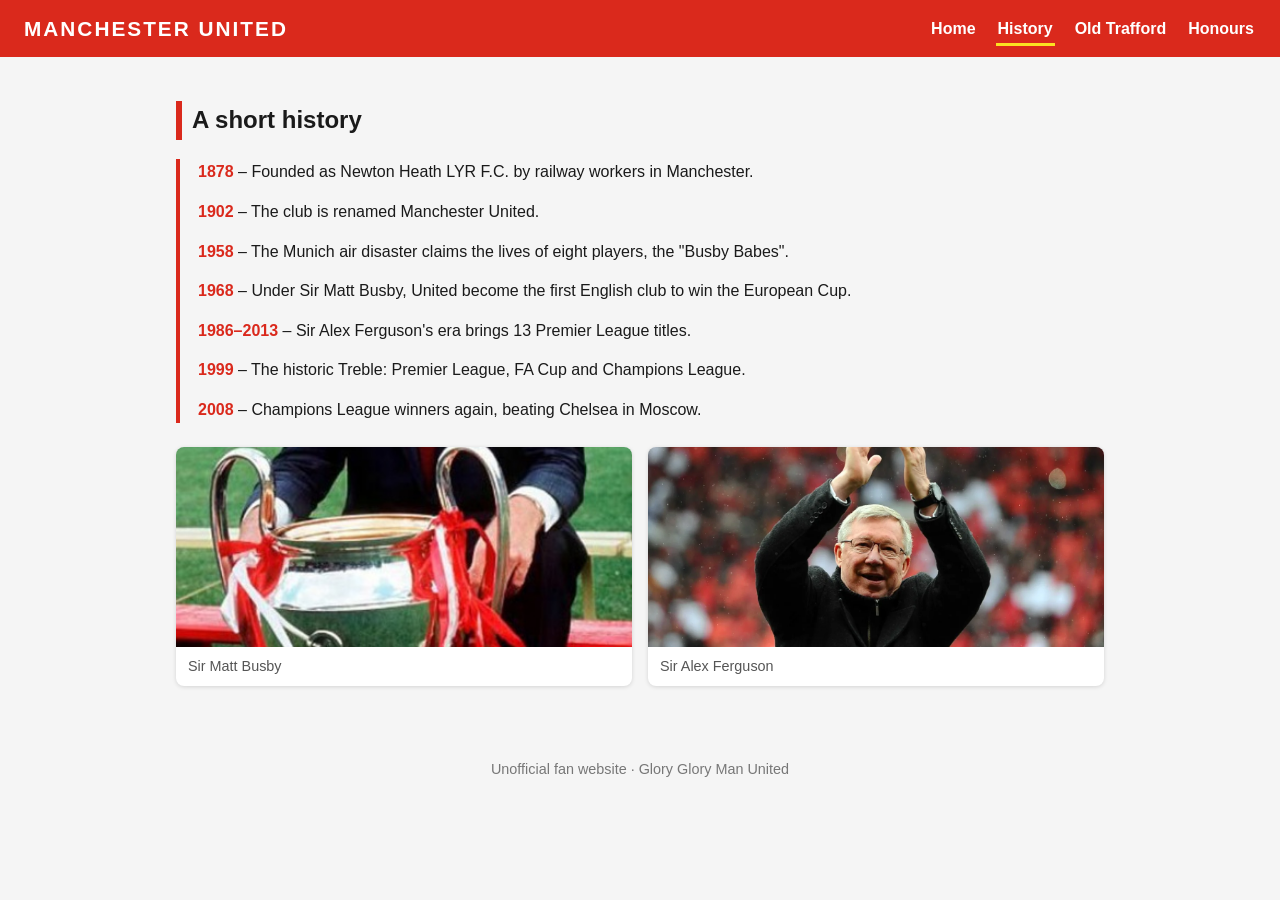
<file: history.html>
<!DOCTYPE html>
<html lang="en"><head><meta charset="utf-8">
<meta name="viewport" content="width=device-width, initial-scale=1">
<title>History | Manchester United Fan Site</title>
<link rel="stylesheet" href="style.css"></head><body>
<header><div class="brand">MANCHESTER UNITED</div><nav><a href="index.html">Home</a><a href="history.html" class="active">History</a><a href="stadium.html">Old Trafford</a><a href="honours.html">Honours</a></nav></header>
<main>

<h2>A short history</h2>
<div class="timeline">
<p><b>1878</b> &ndash; Founded as Newton Heath LYR F.C. by railway workers in Manchester.</p>
<p><b>1902</b> &ndash; The club is renamed Manchester United.</p>
<p><b>1958</b> &ndash; The Munich air disaster claims the lives of eight players, the "Busby Babes".</p>
<p><b>1968</b> &ndash; Under Sir Matt Busby, United become the first English club to win the European Cup.</p>
<p><b>1986&ndash;2013</b> &ndash; Sir Alex Ferguson's era brings 13 Premier League titles.</p>
<p><b>1999</b> &ndash; The historic Treble: Premier League, FA Cup and Champions League.</p>
<p><b>2008</b> &ndash; Champions League winners again, beating Chelsea in Moscow.</p>
</div>
<div class="gallery">
<figure class="pic"><img src="images/busby.jpg" alt="Sir Matt Busby" onerror="this.parentElement.classList.add('missing');this.remove()"><figcaption>Sir Matt Busby</figcaption></figure>
<figure class="pic"><img src="images/ferguson.jpg" alt="Sir Alex Ferguson" onerror="this.parentElement.classList.add('missing');this.remove()"><figcaption>Sir Alex Ferguson</figcaption></figure>
</div>
</main>
<footer>Unofficial fan website &middot; Glory Glory Man United</footer>
</body></html>
</file>
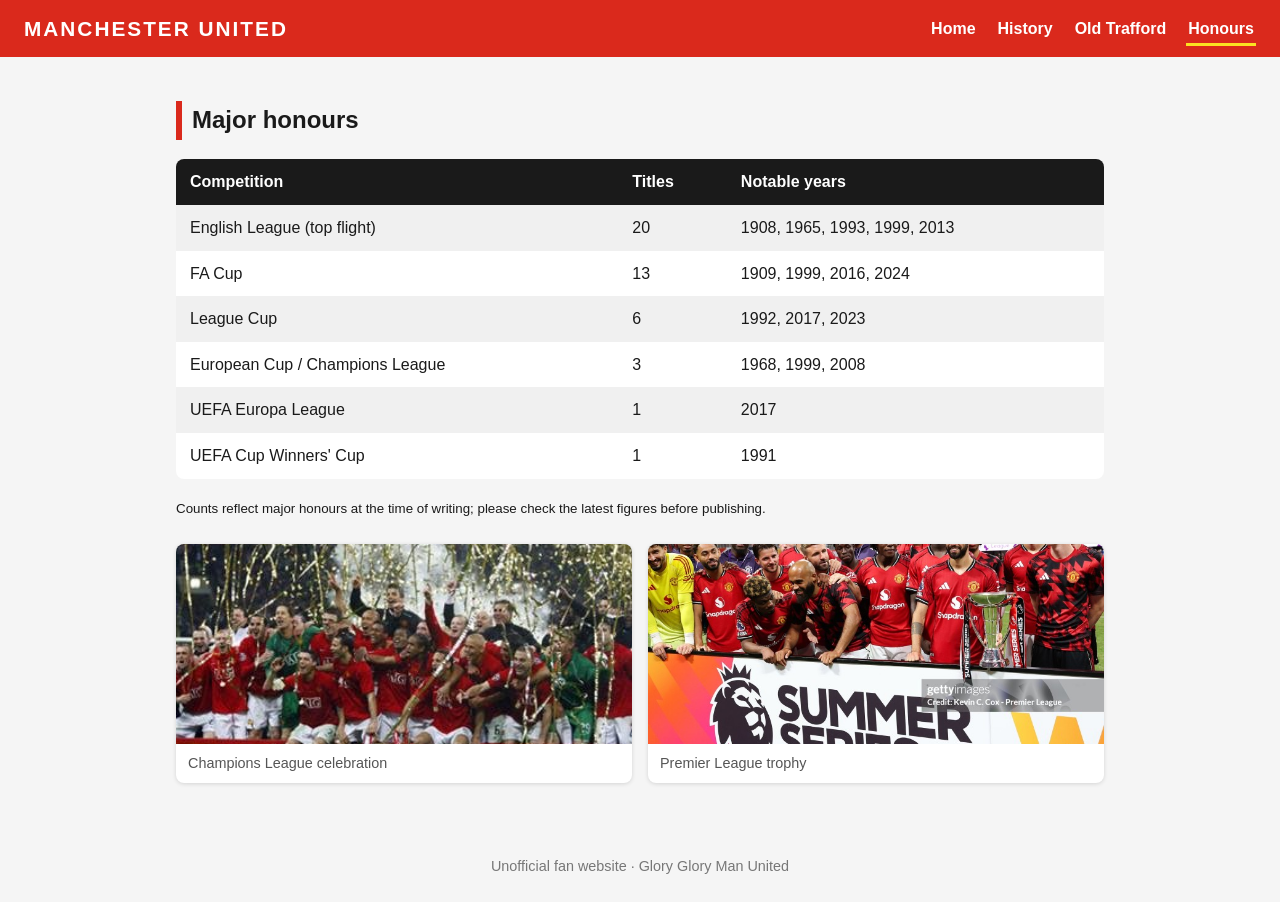
<file: honours.html>
<!DOCTYPE html>
<html lang="en"><head><meta charset="utf-8">
<meta name="viewport" content="width=device-width, initial-scale=1">
<title>Honours | Manchester United Fan Site</title>
<link rel="stylesheet" href="style.css"></head><body>
<header><div class="brand">MANCHESTER UNITED</div><nav><a href="index.html">Home</a><a href="history.html">History</a><a href="stadium.html">Old Trafford</a><a href="honours.html" class="active">Honours</a></nav></header>
<main>

<h2>Major honours</h2>
<table>
<tr><th>Competition</th><th>Titles</th><th>Notable years</th></tr>
<tr><td>English League (top flight)</td><td>20</td><td>1908, 1965, 1993, 1999, 2013</td></tr>
<tr><td>FA Cup</td><td>13</td><td>1909, 1999, 2016, 2024</td></tr>
<tr><td>League Cup</td><td>6</td><td>1992, 2017, 2023</td></tr>
<tr><td>European Cup / Champions League</td><td>3</td><td>1968, 1999, 2008</td></tr>
<tr><td>UEFA Europa League</td><td>1</td><td>2017</td></tr>
<tr><td>UEFA Cup Winners' Cup</td><td>1</td><td>1991</td></tr>
</table>
<p><small>Counts reflect major honours at the time of writing; please check the latest figures before publishing.</small></p>
<div class="gallery">
<figure class="pic"><img src="images/champions-league.jpg" alt="Champions League celebration" onerror="this.parentElement.classList.add('missing');this.remove()"><figcaption>Champions League celebration</figcaption></figure>
<figure class="pic"><img src="images/premier-league.jpg" alt="Premier League trophy" onerror="this.parentElement.classList.add('missing');this.remove()"><figcaption>Premier League trophy</figcaption></figure>
</div>
</main>
<footer>Unofficial fan website &middot; Glory Glory Man United</footer>
</body></html>
</file>
<file: style.css>
:root{--red:#da291c;--dark:#1a1a1a;--gold:#fbe122;--bg:#f5f5f5}
*{box-sizing:border-box}
body{margin:0;font-family:Segoe UI,Arial,sans-serif;background:var(--bg);color:var(--dark);line-height:1.6}
header{background:var(--red);display:flex;flex-wrap:wrap;align-items:center;justify-content:space-between;padding:12px 24px;position:sticky;top:0}
.brand{color:#fff;font-weight:800;letter-spacing:2px;font-size:1.3rem}
nav a{color:#fff;text-decoration:none;margin-left:18px;padding:6px 2px;font-weight:600;border-bottom:3px solid transparent}
nav a:hover,nav a.active{border-bottom-color:var(--gold)}
main{max-width:960px;margin:0 auto;padding:24px 16px}
.hero{background:var(--dark);color:#fff;padding:48px 24px;border-radius:10px;text-align:center;border-bottom:6px solid var(--red)}
.hero h1{margin:0 0 8px;font-size:2.2rem}.hero p{color:#ddd;margin:0}
.facts{display:grid;grid-template-columns:repeat(auto-fit,minmax(200px,1fr));gap:12px;margin:24px 0}
.fact{background:#fff;border-left:5px solid var(--red);padding:12px 16px;border-radius:6px}
.fact b{display:block;color:var(--red)}
.gallery{display:grid;grid-template-columns:repeat(auto-fit,minmax(260px,1fr));gap:16px;margin:24px 0}
.pic{margin:0;background:#fff;border-radius:8px;overflow:hidden;box-shadow:0 1px 4px #0002}
.pic img{width:100%;height:200px;object-fit:cover;display:block}
.pic figcaption{padding:8px 12px;font-size:.9rem;color:#555}
.pic.missing::before{content:"Add image to /images";display:flex;align-items:center;justify-content:center;height:200px;background:repeating-linear-gradient(45deg,#da291c,#da291c 12px,#c0241a 12px,#c0241a 24px);color:#fff;font-weight:600}
h2{border-left:6px solid var(--red);padding-left:10px}
table{width:100%;border-collapse:collapse;background:#fff;border-radius:8px;overflow:hidden}
th{background:var(--dark);color:#fff;text-align:left}th,td{padding:10px 14px}
tr:nth-child(even){background:#f0f0f0}
.timeline{border-left:4px solid var(--red);padding-left:18px}
.timeline p{margin:0 0 14px}.timeline b{color:var(--red)}
.btn{display:inline-block;margin-top:16px;background:var(--red);color:#fff;padding:10px 20px;border-radius:6px;text-decoration:none;font-weight:700}
footer{text-align:center;padding:24px;color:#777;font-size:.9rem}
@media(max-width:600px){nav a{margin:0 10px 0 0}}
</file>
